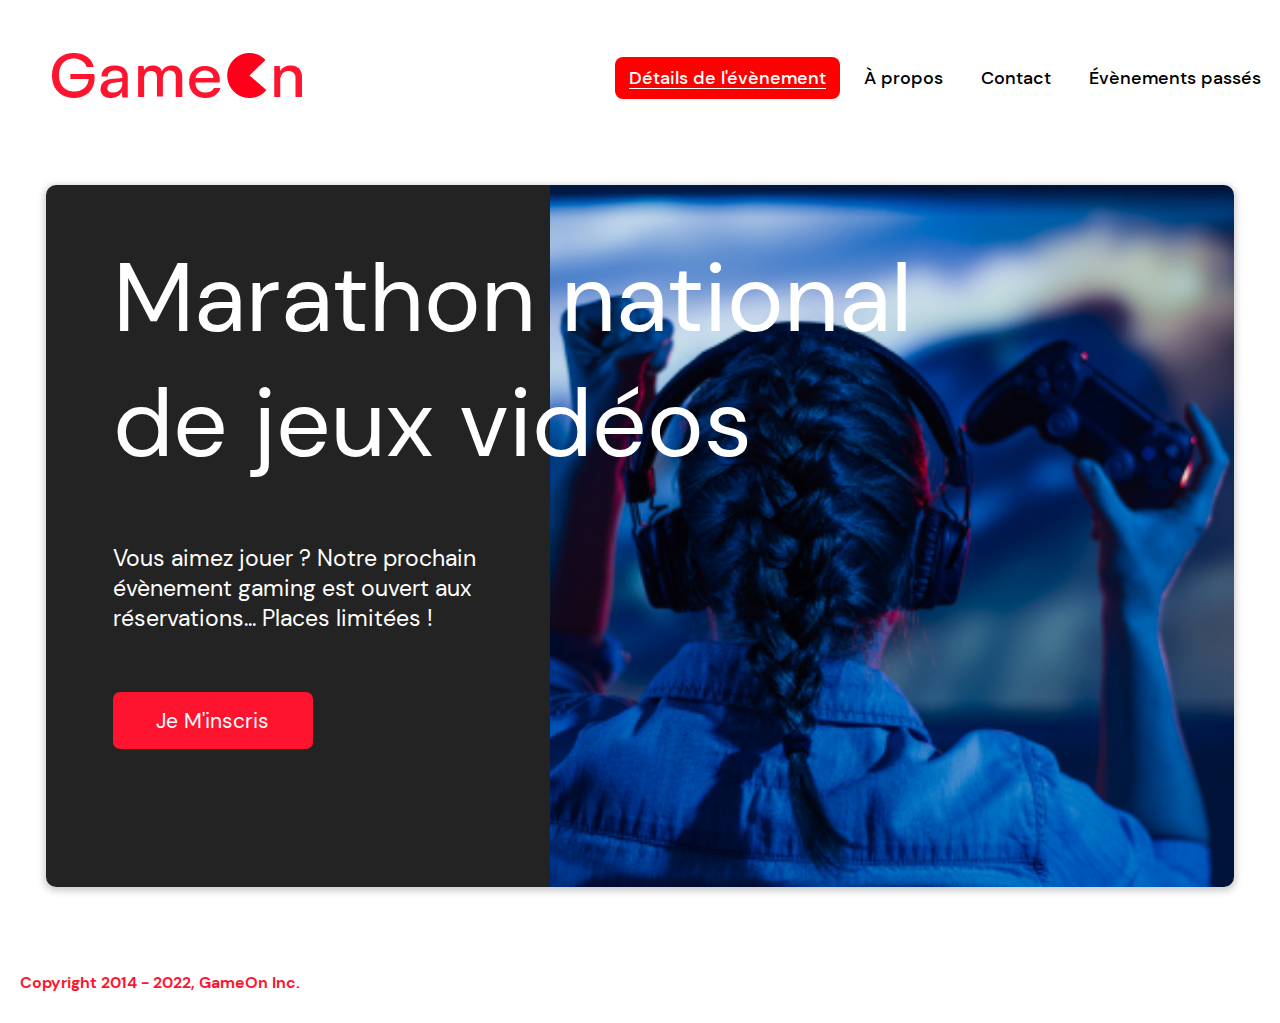
<file: index.html>
<!DOCTYPE html>
<html lang="fr">
  <head>
    <meta charset="utf-8">
    <meta name="viewport" content="width=device-width,initial-scale=1">
    <title>GameOn - Réservation</title>
    <meta name="description" content="Inscrivez-vous pour le prochain événement GameOn, un marathon national de jeux vidéos.">

    <link rel="icon" type="image/png" sizes="16x16" href="assets/images/favicon-16x16.png">
    <link rel="icon" type="image/png" sizes="32x32" href="assets/images/favicon-32x32.png">

    <link rel="stylesheet" href="css/style.css">

    <script defer src="javascript/nav.js"></script>
    <script defer src="javascript/modal.js"></script>
    <script defer src="javascript/form.js"></script>
  </head>

  <body>
    <header class="topnav" id="myTopnav">
      <div class="header-logo">
        <img src="assets/images/Logo.png" alt="logo GameOn">
      </div>
      <nav class="main-navbar">
        <button class="icon" type="button" aria-label="Ouvrir ou fermer le menu de navigation">
          <span class="bar"></span>
        </button>
        <ul class="nav-list">
          <li class="list-item">
            <a href="#" class="active">
              <span>Détails de l'évènement</span>
            </a>
          </li>
          <li class="list-item">
            <a href="#">
              <span>À propos</span>
            </a>
          </li>
          <li class="list-item">
            <a href="#">
              <span>Contact</span>
            </a>
          </li>
          <li class="list-item">
            <a href="#">
              <span>Évènements passés</span>
            </a>
          </li>
        </ul>
      </nav>
    </header>
  
    <main>
      <div class="hero-section">
        <div class="hero-content">
          <h1 class="hero-headline">
            Marathon national<br>
            de jeux vidéos
          </h1>
          <p class="hero-text">
            Vous aimez jouer ? Notre prochain évènement gaming est ouvert
            aux réservations... Places limitées !
          </p>
          <button class="btn-signup modal-btn">je m'inscris</button>
        </div>
        <div class="hero-img">
          <img src="assets/images/bg_img.jpg" alt="Une personne portant un casque et une manette à la main droite">
        </div>
        <button class="btn-signup modal-btn">je m'inscris</button>
      </div>

      <div class="bground">
        <div class="content">
          <button class="close" aria-label="Fermer la modale"></button>
          <div class="modal-body">
            <form
              name="reserve"
              action="index.html"
              method="post"
              novalidate 
            >
              <div class="formData">
                <label for="first">Prénom</label><br>
                <input
                  class="text-control"
                  type="text"
                  id="first"
                  name="first"
                ><br>
              </div>

              <div class="formData">
                <label for="last">Nom</label><br>
                <input
                  class="text-control"
                  type="text"
                  id="last"
                  name="last"
                ><br>
              </div>

              <div class="formData">
                <label for="email">E-mail</label><br>
                <input
                  class="text-control"
                  type="email"
                  id="email"
                  name="email"
                  autocomplete="off"
                ><br>
              </div>

              <div class="formData">
                <label for="birthdate">Date de naissance</label><br>
                <input
                  class="text-control"
                  type="date"
                  id="birthdate"
                  name="birthdate"
                ><br>
              </div>

              <div class="formData">
                <label for="quantity">À combien de tournois GameOn avez-vous déjà participé ?</label><br>
                <input type="number" class="text-control" id="quantity" name="quantity">
              </div>

              <div class="formData">
                <p class="text-label">À quel tournoi souhaitez-vous participer cette année ?</p>
                <input
                  class="checkbox-input"
                  type="radio"
                  id="location1"
                  name="location"
                  value="New York"
                >
                <label class="checkbox-label" for="location1">
                  <span class="checkbox-icon"></span>
                  New York
                </label>

                <input
                  class="checkbox-input"
                  type="radio"
                  id="location2"
                  name="location"
                  value="San Francisco"
                >
                <label class="checkbox-label" for="location2">
                  <span class="checkbox-icon"></span>
                  San Francisco
                </label>

                <input
                  class="checkbox-input"
                  type="radio"
                  id="location3"
                  name="location"
                  value="Seattle"
                >
                <label class="checkbox-label" for="location3">
                  <span class="checkbox-icon"></span>
                  Seattle
                </label>

                <input
                  class="checkbox-input"
                  type="radio"
                  id="location4"
                  name="location"
                  value="Chicago"
                >
                <label class="checkbox-label" for="location4">
                  <span class="checkbox-icon"></span>
                  Chicago
                </label>

                <input
                  class="checkbox-input"
                  type="radio"
                  id="location5"
                  name="location"
                  value="Boston"
                >
                <label class="checkbox-label" for="location5">
                  <span class="checkbox-icon"></span>
                  Boston
                </label>

                <input
                  class="checkbox-input"
                  type="radio"
                  id="location6"
                  name="location"
                  value="Portland"
                >
                <label class="checkbox-label" for="location6">
                  <span class="checkbox-icon"></span>
                  Portland
                </label>
              </div>

              <div class="formData">
                <input class="checkbox-input" type="checkbox" id="checkbox1">
                <label class="checkbox2-label" for="checkbox1">
                  <span class="checkbox-icon"></span>
                  J'ai lu et accepté les conditions d'utilisation.
                </label>
                <br>
                <input class="checkbox-input" type="checkbox" id="checkbox2">
                <label class="checkbox2-label" for="checkbox2">
                  <span class="checkbox-icon"></span>
                  Je souhaite être prévenu des prochains évènements.
                </label>
                <br>
              </div>
              <button class="btn-submit button" type="submit" aria-label="Soumettre le formulaire">C'est parti</button>
            </form>
          </div>
        </div>
      </div>
    </main>

    <footer>
      <p class="copyrights">Copyright 2014 - 2022, GameOn Inc.</p>
    </footer>
  </body>
</html>
</file>
<file: css/style.css>
/** Fonts **/
@font-face {
  font-family: 'DM Sans';
  src: url('../assets/fonts/DMSans-Regular.ttf') format('truetype');
  font-weight: 400; /* Normal weight */
  font-style: normal;
}

@font-face {
  font-family: 'DM Sans';
  src: url('../assets/fonts/DMSans-Medium.ttf') format('truetype');
  font-weight: 500; /* Medium weight */
  font-style: normal;
}

@font-face {
  font-family: 'DM Sans';
  src: url('../assets/fonts/DMSans-Bold.ttf') format('truetype');
  font-weight: bold;
  font-style: normal;
}

/** Global variables **/
:root {
  --font-default: "DM Sans", Arial, Helvetica, sans-serif;
  --modal-duration: 0.8s;
  --main-color: #000000;
  --second-color: #ffffff;
  --third-color: #232323;
  --nav-bg-color: #ddd1d1;
  --nav-main-color: #ff0000;
  --btn-bg-color: #fe142f;
  --btn-hover-color: #3876ac;
  --bg-toaster: #279e7a;
  --errors-color: #e54858;
  --input-color: #cccccc;
  --checkbox-events-bg:  #c4c4c4;
  --checkbox-bg-color: #279e7a;
}

/** General **/
* {
  box-sizing: border-box;
  margin: 0;
  padding: 0;
}

/* Landing Page */
body {
  margin: 0;
  display: flex;
  flex-direction: column;
  font-family: var(--font-default);
  font-size: 18px;
  max-width: 1300px;
  margin: 0 auto;
}

p {
  margin-bottom: 0;
  padding: 0.5vw;
}

img {
  padding-right: 1rem;
}

h2 {
  width: 273px;
  height: 102px;
  font-weight: 400;
  font-size: 36px;
  line-height: 52px;
  align-items: center;
}

span {
  display: flex;
  justify-content: center;
}

.nav-list {
  display: flex;
  flex-direction: row;
  align-items: center;
}

.list-item {
  list-style-type: none;
  display: flex;
  flex-direction: row;
}

.active span{
  text-decoration: 1px underline;
  text-decoration-thickness: 1px;  /* Set the thickness of the underline */
  text-underline-offset: 4px;  /* Adjust this value to move the underline down */
}

.header-logo {
  float: left;
}

.main-navbar {
  display: flex;
  align-items: center;
}

.topnav {
  display: flex;
  align-items: center;
  justify-content: space-between;
  overflow: hidden;
  margin: 52px 0 74px 52px;
}

.topnav a {
  color: var(--main-color);
  text-align: center;
  padding: 9px 14px;
  margin: 5px;
  text-decoration: none;
  font-size: 18px;
  font-weight: 500;
}

.topnav a:hover,
.topnav a.active {
  background-color: var(--nav-main-color);
  color: var(--second-color);
  border-radius: 8px;
}

.icon {
  display: none;
}

main {
  font-size: 130%;
  font-weight: bolder;
  color: var(--main-color);
  padding-top: 0.5vw;
  padding-left: 2vw;
  padding-right: 2vw;
  margin: 1px 20px 15px;
  border-radius: 2rem;
  text-align: justify;
}

.modal-btn {
  font-size: 145%;
  background:var(--btn-bg-color) ;
  display: flex;
  margin: auto;
  padding: 2em;
  color: var(--second-color);
  padding: 0.75rem 2.5rem;
  border-radius: 1rem;
  cursor: pointer;
}

.modal-btn:hover {
  background: var(--btn-hover-color);
}

/* Modal form */

.button {
  background: var(--btn-bg-color);
  margin-top: 0.5em;
  padding: 1em;
  color: var(--second-color);
  border-radius: 15px;
  cursor: pointer;
  font-size: 16px;
  border: none;
}

.button:hover {
  background: var(--btn-hover-color);
}

.bground {
  display: none;
  position: fixed;
  z-index: 1;
  left: 0;
  top: 0;
  height: 100%;
  width: 100%;
  overflow: auto;
  background-color: rgba(26, 39, 156, 0.4);
}

.content {
  margin: 5% auto;
  width: 100%;
  max-width: 500px;
  animation-name: modalopen;
  animation-duration: var(--modal-duration);
  background: var(--third-color);
  border-radius: 10px;
  overflow: hidden;
  position: relative;
  color: var(--second-color);
  padding-top: 10px;
}

@keyframes modalopen {
  from {
    opacity: 0;
    transform: translateY(-150px);
  }
  to {
    opacity: 1;
  }
}

.modal-body {
  padding: 15px 8%;
  margin: 15px auto;
}

label {
  font-family: var(--font-default);
  font-size: 15px;
  font-weight: normal;
  display: inline-block;
  margin-bottom: 11px;
  margin-top: 6px;
}

input {
  padding: 8px;
  border: 0.8px solid var(--input-color);
  outline: none;
}

.text-label {
  font-weight: normal;
  font-size: 15px;
  margin-top: 6px;
  padding-left: 0;
}

.text-control {
  margin: 0;
  padding: 8px;
  width: 100%;
  border-radius: 8px;
  font-size: 20px;
  height: 48px;
}

.formData[data-error]::after {
  content: attr(data-error);
  font-size: 0.4em;
  color: var(--errors-color);
  display: block;
  margin-top: 7px;
  margin-bottom: 7px;
  text-align: left;
  line-height: 0.3;
  opacity: 0;
  transition: 0.3s;
}

.formData[data-error-visible="true"]::after {
  opacity: 1;
}

.formData[data-error-visible="true"] .text-control {
  border: 2px solid var(--errors-color);
}

.checkbox-label,
.checkbox2-label {
  position: relative;
  margin-left: 36px;
  font-size: 12px;
  font-weight: normal;
}

.checkbox-label .checkbox-icon,
.checkbox2-label .checkbox-icon {
  display: block;
  width: 20px;
  height: 20px;
  border: 2px solid var(--checkbox-bg-color);
  border-radius: 50%;
  text-indent: 29px;
  white-space: nowrap;
  position: absolute;
  left: -30px;
  top: -1px;
  transition: 0.3s;
}

.checkbox-label .checkbox-icon {
  border: 1px solid var(--second-color);
}

.checkbox-label .checkbox-icon::after,
.checkbox2-label .checkbox-icon::after {
  content: "";
  width: 13px;
  height: 13px;
  background-color: var(--checkbox-bg-color);
  border-radius: 50%;
  text-indent: 29px;
  white-space: nowrap;
  position: absolute;
  left: 50%;
  top: 50%;
  transform: translate(-50%, -50%);
  transition: 0.3s;
  opacity: 0;
}

.checkbox-input {
  display: none;
}

.checkbox-input:checked + .checkbox-label .checkbox-icon::after,
.checkbox-input:checked + .checkbox2-label .checkbox-icon::after {
  opacity: 1;
}

.checkbox-input:checked + .checkbox-label .checkbox-icon {
  border: 1px solid var(--checkbox-bg-color);
}

.checkbox-input:checked + .checkbox2-label .checkbox-icon {
  background: var(--checkbox-bg-color);
}

.checkbox2-label .checkbox-icon {
  border-radius: 6px;
  border: 0;
  background: var(--checkbox-events-bg);
}

.checkbox2-label .checkbox-icon::after {
  width: 7px;
  height: 4px;
  border-radius: 2px;
  background: transparent;
  border: 2px solid transparent;
  border-bottom-color: var(--second-color);
  border-left-color: var(--second-color);
  transform: rotate(-55deg);
  left: 21%;
  top: 19%;
}

.close {
  position: absolute;
  right: 15px;
  top: 15px;
  width: 32px;
  height: 32px;
  opacity: 1;
  cursor: pointer;
  transform: scale(0.7);
  background: none;
  border: none;
}

.close:before,
.close:after {
  position: absolute;
  left: 15px;
  content: " ";
  height: 33px;
  width: 3px;
  background-color: var(--second-color);
}

.close:before {
  transform: rotate(45deg);
}

.close:after {
  transform: rotate(-45deg);
}

.btn-submit,
.btn-signup,
.btn-confirmation {
  background: var(--btn-bg-color);
  margin: 0 auto;
  border-radius: 7px;
  font-size: 1rem;
  padding: 12px 82px;
  color: var(--second-color);
  cursor: pointer;
  border: 0;
  display: flex;
  justify-content: center;
  font-family: var(--font-default);
}

.btn-signup {
  width: 100%;
  max-width: 200px;
}

.btn-confirmation {
  margin: 278px auto 18px;
  width: 182px;
}

.hero-section {
  min-height: 78vh;
  border-radius: 10px;
  display: grid;
  grid-template-columns: repeat(12, 1fr);
  overflow: hidden;
  box-shadow: 0 2px 7px 2px rgba(0, 0, 0, 0.2);
  margin-bottom: 10px;
  height: 657px;
}

.hero-content {
  padding: 51px 67px;
  grid-column: span 4;
  background: var(--third-color);
  color: var(--second-color);
  position: relative;
  text-align: left;
  min-width: 424px;
}

.hero-content::after {
  content: "";
  width: 100%;
  height: 100%;
  background: var(--third-color);
  position: absolute;
  right: -80px;
  top: 0;
}

.hero-content > * {
  position: relative;
  z-index: 1;
}

.hero-headline {
  font-size: 6rem;
  font-weight: normal;
  white-space: nowrap;
}

.hero-text {
  width: 146%;
  font-weight: normal;
  margin-top: 57px;
  padding: 0;
}

.btn-signup {
  outline: none;
  text-transform: capitalize;
  font-size: 1.3rem;
  padding: 15px 23px;
  margin: 0;
  margin-top: 59px;
}

.hero-img {
  grid-column: span 8;
}

.hero-img img {
  width: 100%;
  height: 100%;
  display: block;
  padding: 0;
  object-fit: cover;
}

.hero-section > .btn-signup {
  display: none;
}

footer {
  margin: 0 20px;
}

.copyrights {
  color: var(--btn-bg-color);
  padding: 0;
  font-size: 1rem;
  margin: 60px 0 30px;
  font-weight: bolder;
}

/* Prevent all scrolling and interaction */
.stop-effect-modalbg {
  overflow: hidden;
  pointer-events: none;
}

/* Confirmation modal */
.modal-success-body {
  margin: 15px auto;
  height: 745px; 
  display: flex;
  justify-content: center;
  align-items: center;
  width: 100%;
  line-height: 52px;
  flex-direction: column;
  max-width: 462px;
  padding: 319px 30px 0px;
}

/* Style for the toast notification */
.toaster {
  position: fixed;
  top: 20px;
  left: 50%;
  transform: translateX(-50%);
  background-color: var(--bg-toaster);
  color: var(--third-color);
  padding: 10px;
  border-radius: 5px;
  opacity: 1;
  transition: opacity 0.5s ease-in-out;
  z-index: 1;
  text-align: center;
  box-shadow: 0 8px 15px rgba(0, 0, 0, 0.3);
}

.toaster.fade-out {
  /* Apply a fade-out effect */
  opacity: 0;
}


/******* MEDIA QUERIES *******/

/* Medium devices (tablets, less/equal than 1024px) */
@media screen and (max-width: 1024px) {
  .topnav {
    margin-bottom: 45px;
  }

  .topnav a {
    padding: 11px 6px;
    font-size: 14px;
  }

  .hero-headline {
    font-size: 79px;
  }
}

@media screen and (max-width: 800px) {
  .hero-section {
    display: block;
    box-shadow: unset;
    height: 100%;
  }

  .hero-content {
    background: var(--second-color);
    color: var(--main-color);
    padding: 20px;
  }

  .hero-content::after {
    content: unset;
  }

  .hero-content .btn-signup {
    display: none;
  }

  .hero-headline {
    font-size: 62px;
    white-space: normal;
  }

  .hero-text {
    width: unset;
    font-size: 1.5rem;
  }

  .hero-img img {
    border-radius: 10px;
    margin-top: 40px;
  }

  .hero-section > .btn-signup {
    display: block;
    margin: 29px auto;
    padding: 12px 35px;
  }

  .copyrights {
    margin-top: 50px;
    text-align: center;
  }
}

/* Small devices (phones, less than 768px) */
@media screen and (max-width: 767px) {
  .topnav.responsive {
    position: relative;
  }

  .topnav.responsive .icon {
    position: absolute;
    right: 0;
    top: 8px;
  }

  .topnav.responsive a {
    display: block;
    text-align: center;
    width: 100%;
    margin: 0;
    border-radius: 0;
  }
  
  .topnav a {
    display: none;
  }

  .topnav {
    margin: 33px 30px 28px;
    display: flex;
    justify-content: space-between;
    align-items: flex-end;
  }

  .header-logo {
    height: 29px;
  }

  .header-logo img {
    height: 28px;
    width: auto;
  }

  .main-navbar {
    padding-bottom: 0;
  }

  .icon {
    display: block;
    width: 26px;
    height: 20px;
    position: relative;
    cursor: pointer;
    background-color: transparent;
    border: none;
  }

  .bar {
    width: 100%;
    height: 3px;
    background-color: var(--nav-main-color);
    display: block;
    position: absolute;
    top: 50%;
    transform: translateY(-50%);
    transition: background-color 0.5s ease-in-out;
  }

  .bar::before,
  .bar::after {
    content: '';
    position: absolute;
    width: 100%;
    height: 3px;
    background-color: var(--nav-main-color);
    transition: transform 0.5s ease-in-out;
    right: 0;
  }

  .bar::before {
    transform: translateY(-8px);
  }

  .bar::after {
    transform: translateY(8px);
  }

  .icon.toggle-nav .bar{
    background-color: transparent;
  }

  .icon.toggle-nav .bar::before {
    transform: translateY(0) rotate(45deg);
  }

  .icon.toggle-nav .bar::after {
    transform: translateY(0) rotate(-45deg);
  }

  .nav-list {
    flex-direction: column;
    width: 100%;
    position: fixed;
    left: 0;
    top: 74px;
    background-color: var(--nav-bg-color);
    border-radius: 15px;
    overflow: hidden;
  }

  .list-item {
    width: 100%;
    overflow: hidden;
  }

  main {
    margin-bottom: 0;
    transition: margin-top 0.3s ease; /*Smooth transition for top margin adjustments*/
  }

  /* Form modal */
  .content {
    bottom: -45px;
    margin-top: 44px;
  }

  .bground {
    background-color: transparent;
  }

  /* Add a visual effect */
  .overlay-effect {
    opacity: 0.5; 
    pointer-events: none; 
    z-index: -1;
  }

  /* Disable scrolling on the body */
  .no-scroll {
    overflow: hidden; 
  }
}

@media screen and (max-width: 500px) {
  .topnav {
    height: 26px;
  }

  .topnav.responsive .icon {
    top: 12px;
  }

  .header-logo {
    height: 20px;
  }

  .header-logo img {
    height: 20px;
  }

  .icon {
    width: 20px;
    height: 14px;
  }

  .bar {
    height: 2px;
  }

  .bar::before,
  .bar::after {
    height: 2px;
  }

  .bar::before {
    transform: translateY(-6px);
  }

  .bar::after {
    transform: translateY(6px);
  }

  .hero-content {
    padding: 0;
  }

  .hero-headline {
    font-size: 40px;
    font-weight: bold;
  }

  .hero-text {
    width: 100%;
    font-size: 13px;
    max-width: 341px;
    margin-top: 17px;
  }

  .hero-section {
    min-height: 65vh;
    margin-bottom: 0;
  }
  
  .hero-section > .btn-signup {
    display: flex;
    margin: 29px auto 0;
    padding: 12px;
    font-size: 14px;
    width: 100%;
    max-width: 141px;
    height: 31px;
    text-align: center;
    border-radius: 10px;
    justify-content: center;
    align-items: center;
  }

  .modal-success-body h2 {
    display: flex;
    justify-content: center;
    align-items: center;
    height: 65px;
    width: 100%;
    line-height: 52px;
    flex-direction: column;
    max-width: 462px;
    padding-bottom: 50px;
  }

  .btn-confirmation {
    margin-bottom: 78px;
  }

  .btn-submit {
    padding: 0;
  }

  .btn-submit,
  .btn-confirmation {
    width: 142px;
    height: 31px;
    align-items: center;
    font-size: 14px;
  }

  .copyrights {
    margin: 29px 0 20px;
    font-size: 10px;
  }
}

@media screen and (max-width: 414px) {
  body {
    height: 100%;
    min-height: 100vh;
  }
}

@media screen and (max-width: 408px) {
  .hero-content {
    min-width: 266px;
  }
  
  .hero-headline {
    font-size: 32px;
  }
}

@media screen and (max-width: 334px) {
  .formData[data-error]::after {
    font-size: 8px;
  }

  .modal-success-body {
    padding: 319px 20px 0;
  }
}
</file>
